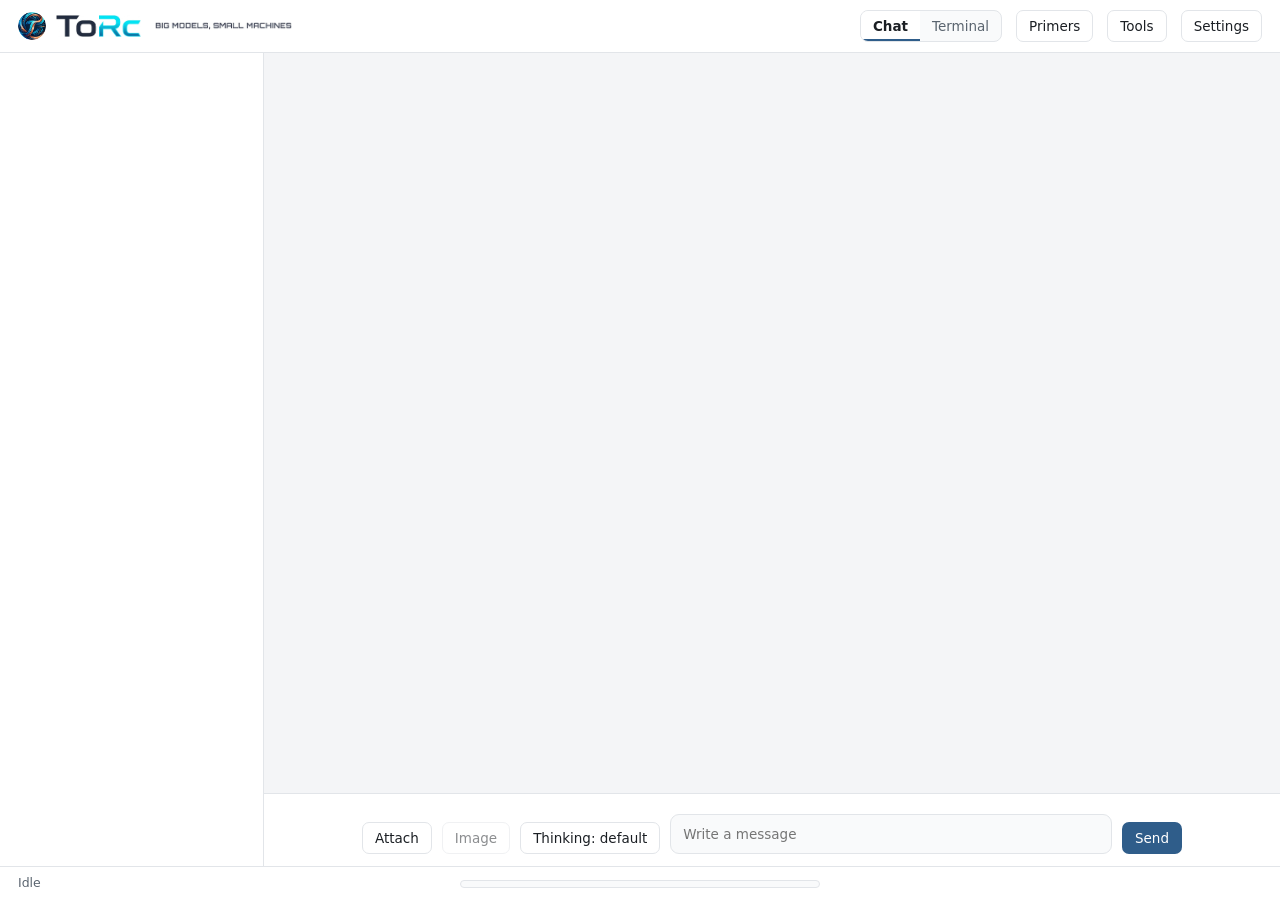
<file: ui/renderer/index.html>
<!doctype html>
<html>
<head>
<meta charset="utf-8">
<title>ToRc</title>
<link rel="stylesheet" href="styles.css">
</head>
<body>
  <header class="top">
    <div class="brand"><img class="mark" src="../assets/mark-color.png" alt=""><img class="word light" src="../assets/word-light.png" alt="ToRc"><img class="word dark" src="../assets/word-dark.png" alt="ToRc"><img class="tag light" src="../assets/tag-light.png" alt="Big models, small machines"><img class="tag dark" src="../assets/tag-dark.png" alt="Big models, small machines"></div>
    <div class="model" id="model"><span class="dot" id="dot"></span><b id="modelName">No model loaded</b><span id="modelNote"></span></div>
    <button class="btn primary" id="btnLoad">Load a model</button>
    <span class="spacer"></span>
    <div class="seg" id="view"><button data-v="chat" class="on">Chat</button><button data-v="terminal">Terminal</button></div>
    <button class="btn" id="btnPrimers">Primers</button>
    <button class="btn" id="btnTools">Tools</button>
    <button class="btn" id="btnSettings">Settings</button>
  </header>

  <aside class="pane" id="pane"></aside>

  <main class="stage" id="stage">
    <div class="chat" id="chat"></div>
    <div class="term" id="term" hidden></div>
  </main>

  <section class="compose">
    <div class="ctxbar" id="ctxbar" hidden></div>
    <div class="asks" id="asks"></div>
    <div class="files" id="files"></div>
    <div class="box">
      <button class="btn" id="btnAttach" title="Attach text files, or drop them on the window">Attach</button>
      <!-- Roadmap: images. The button is here so the place is kept; the engine reads text only so far -->
      <button class="btn soon" id="btnImage" title="Images: coming soon" disabled>Image</button>
      <button class="btn" id="btnThink" title="Whether a model that can think first does so: as its maker set it, on, or off. Press to change">Thinking: default</button>
      <textarea id="input" rows="1" placeholder="Write a message"></textarea>
      <button class="btn primary" id="btnSend">Send</button>
    </div>
  </section>

  <footer class="strip">
    <div class="bar" id="bar"><i></i></div>
    <span id="status">Idle</span>
    <span class="spacer"></span>
    <span id="ctxnote" class="num"></span>
    <span id="speeds" class="num"></span>
  </footer>

  <div id="sheet"></div>
  <script src="explain.js"></script>
  <script src="ui.js"></script>
  <script src="sampling.js"></script>
  <script src="chat.js"></script>
  <script src="pane.js"></script>
  <script src="load.js"></script>
  <script src="advanced.js"></script>
  <script src="settings.js"></script>
  <script src="tools.js"></script>
  <script src="primers.js"></script>
  <script src="app.js"></script>
</body>
</html>
</file>
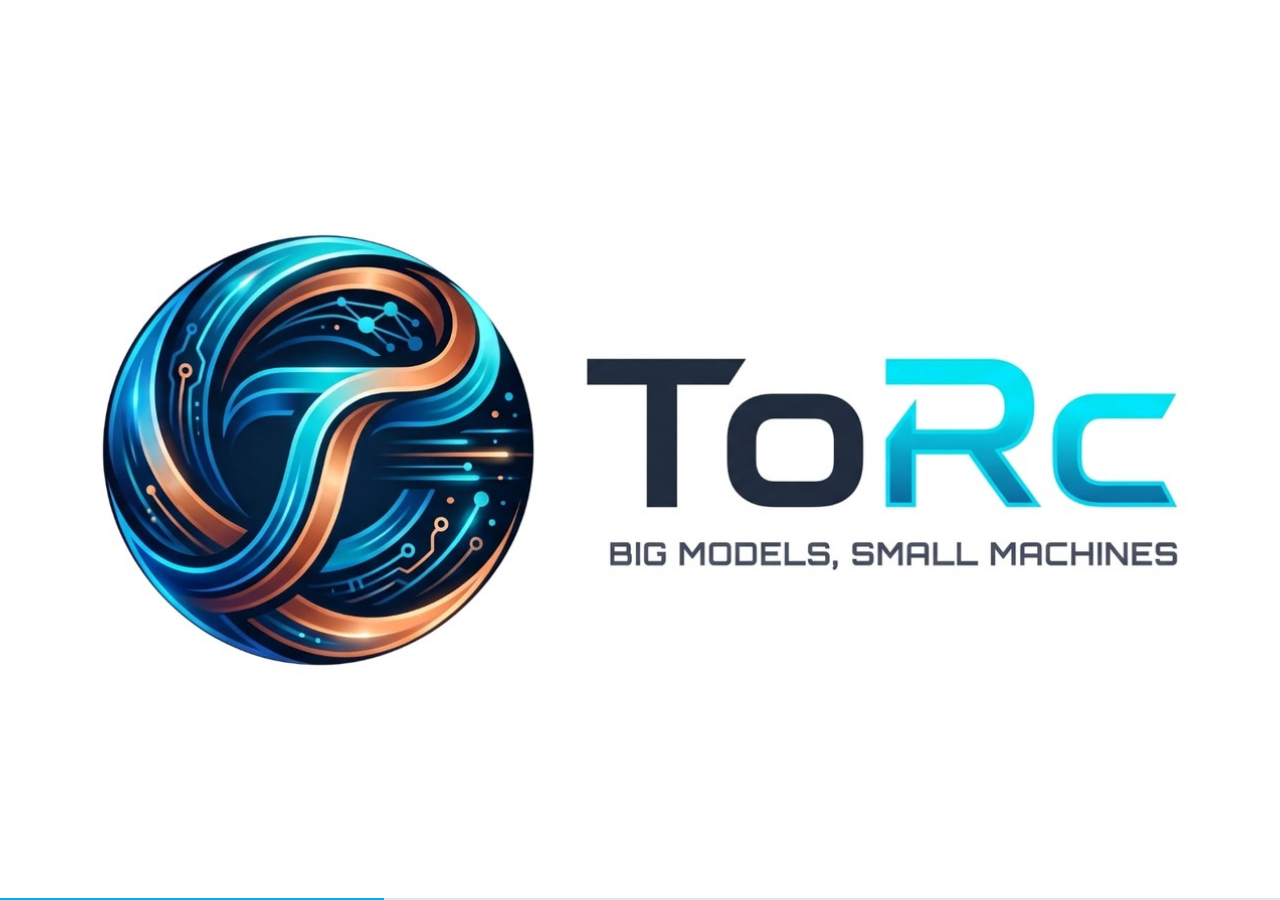
<file: ui/renderer/splash.html>
<!doctype html>
<html>
<head>
<meta charset="utf-8">
<title>ToRc</title>
<style>
  :root { --ground:#FFFFFF; --accent:#00AEEF; --line:#E3E6EA; }
  @media (prefers-color-scheme: dark) { :root { --ground:#000000; --line:#1B2026; } }
  html, body { margin:0; height:100%; background:var(--ground); overflow:hidden; cursor:default; user-select:none; }
  body { display:grid; place-items:center; opacity:0; animation:in .5s ease-out .05s forwards; }
  body.leaving { animation:out .35s ease-in forwards; }
  @keyframes in { to { opacity:1; } }
  @keyframes out { from { opacity:1; } to { opacity:0; } }
  img { width:88%; height:auto; display:block; }
  .dark { display:none; }
  @media (prefers-color-scheme: dark) { .light { display:none; } .dark { display:block; } }
  .bar { position:absolute; left:0; right:0; bottom:0; height:2px; background:var(--line); overflow:hidden; }
  .bar i { position:absolute; inset:0; width:30%; background:var(--accent); animation:run 1.4s ease-in-out infinite; }
  @keyframes run { from { transform:translateX(-100%); } to { transform:translateX(340%); } }
  @media (prefers-reduced-motion: reduce) { * { animation-duration:0s !important; } body { opacity:1; } }
</style>
</head>
<body>
  <img class="light" src="../assets/splash-light.jpg" alt="ToRc. Big models, small machines">
  <img class="dark" src="../assets/splash-dark.jpg" alt="ToRc. Big models, small machines">
  <div class="bar"><i></i></div>
</body>
</html>
</file>
<file: ui/renderer/styles.css>
/* ToRc: quiet and desktop-native. One accent (steel blue), semantic colours only for state. Light by default, dark
   with the system. The terminal view is always dark. */
:root {
  --ground: #F4F5F7; --panel: #FFFFFF; --panel2: #F9FAFB; --line: #E2E5E9;
  --ink: #1B1F24; --ink2: #5A646F; --ink3: #8A939D;
  --accent: #2F5D8A; --accent-soft: #E7EEF5;
  --good: #2E7D4F; --good-soft: #E6F2EB; --warn: #A86A12; --warn-soft: #FBF1E1; --bad: #B83227; --bad-soft: #FBE9E7;
  --shadow: 0 1px 2px rgba(16, 24, 32, .06), 0 8px 24px rgba(16, 24, 32, .08);
  --ui: "Segoe UI Variable Text", "Segoe UI", system-ui, sans-serif;
  --display: "Segoe UI Variable Display", "Segoe UI", system-ui, sans-serif;
  --mono: "Cascadia Mono", "Cascadia Code", Consolas, monospace;
  --term: #0E1114; --term-ink: #D7DCE2; --term-dim: #7C8792; --term-accent: #79A9D8;
  color-scheme: light;
}
@media (prefers-color-scheme: dark) {
  :root {
    --ground: #101317; --panel: #161A1F; --panel2: #1B2026; --line: #262C33;
    --ink: #E5E8EC; --ink2: #9AA4AF; --ink3: #6C7681;
    --accent: #79A9D8; --accent-soft: #1C2A38;
    --good: #5FB585; --good-soft: #17271E; --warn: #D9A04A; --warn-soft: #2A2214; --bad: #E06A5F; --bad-soft: #2E1816;
    --shadow: 0 1px 2px rgba(0, 0, 0, .4), 0 10px 30px rgba(0, 0, 0, .35);
    color-scheme: dark;
  }
}

* { box-sizing: border-box; }
[hidden] { display: none !important; }
html, body { height: 100%; }
body {
  margin: 0; background: var(--ground); color: var(--ink); font: 13.5px/1.5 var(--ui);
  display: grid; grid-template-columns: 264px minmax(0, 1fr); grid-template-rows: auto minmax(0, 1fr) auto auto;
  grid-template-areas: 'top top' 'pane stage' 'pane compose' 'strip strip'; overflow: hidden; animation: fadein .45s ease-out both;
}
@keyframes fadein { from { opacity: 0; } to { opacity: 1; } }
@keyframes rise { from { opacity: 0; transform: translateY(4px); } to { opacity: 1; transform: none; } }
@keyframes pop { from { opacity: 0; transform: scale(.97); } to { opacity: 1; transform: none; } }
button, input, select, textarea { font: inherit; color: inherit; }
:focus-visible { outline: 2px solid var(--accent); outline-offset: 2px; border-radius: 4px; }
.muted { color: var(--ink3); }
.num { font-variant-numeric: tabular-nums; }

/* top bar */
.top { grid-area: top; display: flex; align-items: center; gap: 14px; padding: 10px 18px; background: var(--panel); border-bottom: 1px solid var(--line); }
.brand { display: flex; align-items: center; gap: 10px; }
.model { display: flex; align-items: center; gap: 8px; padding: 4px 10px; border: 1px solid var(--line); border-radius: 8px;
  background: var(--panel2); color: var(--ink2); font-size: 12.5px; max-width: 46vw; }
.model b { color: var(--ink); font-weight: 600; overflow: hidden; text-overflow: ellipsis; white-space: nowrap; }
.dot { width: 8px; height: 8px; border-radius: 50%; background: var(--ink3); flex: none; }
.dot.good { background: var(--good); } .dot.warn { background: var(--warn); } .dot.bad { background: var(--bad); }
.spacer { flex: 1; }
.seg { display: inline-flex; border: 1px solid var(--line); border-radius: 8px; overflow: hidden; background: var(--panel2); }
.seg button { border: 0; background: transparent; padding: 5px 12px; cursor: pointer; color: var(--ink2); }
.seg button.on { background: var(--panel); color: var(--ink); font-weight: 600; box-shadow: inset 0 -2px 0 var(--accent); }

/* buttons, badges */
.btn { border: 1px solid var(--line); background: var(--panel); border-radius: 7px; padding: 5px 12px; cursor: pointer;
  transition: background .12s, border-color .12s; }
.btn:hover { background: var(--panel2); border-color: var(--ink3); }
.btn.primary { background: var(--accent); color: #fff; border-color: transparent; }
.btn.primary:hover { filter: brightness(1.08); }
.btn:disabled { opacity: .5; cursor: default; }
.btn.ghost { border-color: transparent; background: transparent; color: var(--ink2); }
.badge { display: inline-flex; align-items: center; gap: 5px; padding: 1px 8px; border-radius: 999px; font-size: 11.5px;
  background: var(--panel2); color: var(--ink2); border: 1px solid var(--line); white-space: nowrap; }
.badge.good { background: var(--good-soft); color: var(--good); border-color: transparent; }
.badge.warn { background: var(--warn-soft); color: var(--warn); border-color: transparent; }
.badge.accent { background: var(--accent-soft); color: var(--accent); border-color: transparent; }
.info { width: 20px; height: 20px; border-radius: 50%; border: 1px solid var(--line); background: var(--panel); color: var(--ink3);
  font: 600 11.5px var(--display); cursor: pointer; flex: none; line-height: 1; }
.info:hover, .info.on { color: var(--accent); border-color: var(--accent); background: var(--accent-soft); }

/* the conversation */
.stage { grid-area: stage; min-height: 0; overflow: auto; }
.chat { max-width: 820px; margin: 0 auto; padding: 26px 28px 30px; }
.empty { margin-top: 14vh; text-align: center; color: var(--ink2); }
.empty .glyph { justify-content: center; height: 34px; margin-bottom: 18px; gap: 6px; }
.empty .glyph i { width: 8px; border-radius: 2px; }
.empty .glyph i:nth-child(1) { height: 34px; } .empty .glyph i:nth-child(2) { height: 23px; }
.empty .glyph i:nth-child(3) { height: 28px; } .empty .glyph i:nth-child(4) { height: 15px; }
.empty h2 { font: 600 18px var(--display); color: var(--ink); margin: 0 0 6px; }
.empty p { max-width: 44ch; margin: 0 auto 16px; }
.turn { margin: 0 0 22px; animation: rise .25s ease-out both; }
.turn .who { font-size: 11px; letter-spacing: .09em; text-transform: uppercase; color: var(--ink3); margin-bottom: 5px; }
.turn.user .body { background: var(--panel); border: 1px solid var(--line); border-radius: 10px; padding: 10px 14px; }
.turn .body { white-space: pre-wrap; overflow-wrap: anywhere; font-size: 14px; line-height: 1.6; }
.turn .file { display: inline-flex; align-items: center; gap: 6px; margin: 0 6px 6px 0; }
.think { margin: 0 0 8px; border-left: 2px solid var(--line); padding: 2px 0 2px 12px; color: var(--ink3); font-size: 13px; }
.think summary { cursor: pointer; color: var(--ink3); font-size: 12px; }
.speeds { margin-top: 8px; font-size: 12px; color: var(--ink3); }

/* the input row */
.compose { grid-area: compose; background: var(--panel); border-top: 1px solid var(--line); padding: 12px 18px; }
.compose .box { max-width: 820px; margin: 0 auto; display: flex; gap: 10px; align-items: flex-end; }
.compose textarea { flex: 1; min-height: 40px; max-height: 180px; resize: none; padding: 9px 12px; border: 1px solid var(--line);
  border-radius: 9px; background: var(--panel2); outline: 0; transition: border-color .15s, box-shadow .15s; }
.compose textarea:focus { border-color: var(--accent); box-shadow: 0 0 0 3px var(--accent-soft); }
.compose .files { max-width: 820px; margin: 0 auto 8px; }
.soon { opacity: .5; cursor: default; }

/* the bottom strip: progress while a reply is made, then that reply's own speeds */
.strip { grid-area: strip; display: flex; align-items: center; gap: 18px; padding: 7px 18px; min-height: 34px; background: var(--panel);
  border-top: 1px solid var(--line); font-size: 12.5px; color: var(--ink2); white-space: nowrap; overflow: hidden; }
.bar { height: 6px; width: 180px; background: var(--panel2); border-radius: 999px; overflow: hidden; border: 1px solid var(--line); }
.bar i { display: block; height: 100%; width: 0; background: var(--accent); border-radius: 999px; transition: width .4s ease; }
.bar.busy i { width: 35%; animation: run 1.3s ease-in-out infinite; }
@keyframes run { from { transform: translateX(-110%); } to { transform: translateX(300%); } }
.strip b { color: var(--ink); font-weight: 600; font-variant-numeric: tabular-nums; }

/* the terminal view */
.term { height: 100%; background: var(--term); color: var(--term-ink); font: 13px/1.55 var(--mono); padding: 18px 22px; overflow: auto; }
.term .ln { white-space: pre-wrap; overflow-wrap: anywhere; }
.term .p { color: var(--term-accent); } .term .d { color: var(--term-dim); }
.term .cur::after { content: "\2588"; color: var(--term-accent); animation: blink 1s steps(2) infinite; }
@keyframes blink { 50% { opacity: 0; } }
body.terminal .compose { background: var(--term); border-top-color: #1C2228; }
body.terminal .compose .btn:not(.primary) { background: #12161A; border-color: #232A31; color: var(--term-ink); }
body.terminal .compose textarea { background: #12161A; border-color: #232A31; color: var(--term-ink); font-family: var(--mono); }

/* sheets */
.sheet { position: fixed; inset: 0; z-index: 30; display: grid; place-items: center; padding: 24px; background: rgba(10, 14, 18, .32);
  animation: fadein .18s ease-out; }
.sheet-card { position: relative; width: min(760px, 100%); max-height: 88vh; overflow: auto; background: var(--ground);
  border: 1px solid var(--line); border-radius: 14px; box-shadow: var(--shadow); animation: rise .2s ease-out; }
.sheet-card.wide { width: min(980px, 100%); }
.sheet-body { padding: 24px 28px 26px; }
.sheet-close { position: absolute; top: 10px; right: 12px; width: 30px; height: 30px; border: 0; background: transparent; font-size: 20px;
  color: var(--ink3); border-radius: 6px; cursor: pointer; }
.sheet-close:hover { background: var(--panel2); color: var(--ink); }
.title { font: 600 20px/1.25 var(--display); margin: 0 0 4px; }
.lead { color: var(--ink2); margin: 0 0 18px; }
h3 { font: 600 11px var(--ui); margin: 22px 0 8px; color: var(--ink3); letter-spacing: .09em; text-transform: uppercase; }
.rows { border: 1px solid var(--line); border-radius: 10px; background: var(--panel); overflow: hidden; }
.row { display: flex; align-items: center; gap: 12px; padding: 10px 14px; border-bottom: 1px solid var(--line); }
.row:last-child { border-bottom: 0; }
.row .lb { flex: 1; min-width: 0; }
.row .lb b { display: block; font-weight: 600; }
.row .lb span { display: block; color: var(--ink3); font-size: 12px; overflow: hidden; text-overflow: ellipsis; white-space: nowrap; }
.row .lb code { font: 12px var(--mono); color: var(--ink2); }
.row input[type=text], .row input[type=number], .row select { width: 190px; padding: 5px 9px; border: 1px solid var(--line); border-radius: 7px;
  background: var(--panel2); outline: 0; }
.row input:focus, .row select:focus { border-color: var(--accent); box-shadow: 0 0 0 3px var(--accent-soft); }
.row.explain { display: block; background: var(--accent-soft); color: var(--ink); font-size: 13px; animation: rise .18s ease-out; }
.row.explain b { color: var(--accent); }
.switch { position: relative; width: 38px; height: 22px; flex: none; }
.switch input { position: absolute; inset: 0; opacity: 0; cursor: pointer; }
.switch i { position: absolute; inset: 0; border-radius: 999px; background: var(--line); transition: background .15s; }
.switch i::after { content: ""; position: absolute; top: 3px; left: 3px; width: 16px; height: 16px; border-radius: 50%; background: var(--panel);
  box-shadow: 0 1px 2px rgba(0, 0, 0, .25); transition: transform .15s; }
.switch input:checked + i { background: var(--accent); }
.switch input:checked + i::after { transform: translateX(16px); }
.search { display: flex; align-items: center; gap: 8px; padding: 6px 10px; border: 1px solid var(--line); border-radius: 8px;
  background: var(--panel); margin-bottom: 4px; }
.search input { flex: 1; border: 0; outline: 0; background: transparent; }
.pick { display: grid; grid-template-columns: 1fr 1fr; gap: 10px; margin: 6px 0 4px; }
.pick label { display: block; padding: 12px 14px; border: 1px solid var(--line); border-radius: 10px; background: var(--panel); cursor: pointer; }
.pick label:has(input:checked) { border-color: var(--accent); box-shadow: 0 0 0 3px var(--accent-soft); }
.pick input { position: absolute; opacity: 0; }
.pick b { display: block; } .pick span { color: var(--ink3); font-size: 12.5px; }
.note { color: var(--ink2); font-size: 12.5px; }
.row-actions { display: flex; gap: 8px; margin-top: 18px; justify-content: flex-end; }
.toast { position: fixed; bottom: 96px; left: 50%; transform: translateX(-50%); z-index: 40; padding: 9px 16px; border-radius: 9px;
  background: var(--ink); color: var(--ground); font-size: 13px; box-shadow: var(--shadow); animation: rise .2s ease-out; }
@media (prefers-reduced-motion: reduce) { *, *::before, *::after { animation: none !important; transition: none !important; } }

.joblog { margin: 0 0 14px; padding: 14px 16px; height: 300px; overflow: auto; background: var(--term); color: var(--term-ink); border-radius: 8px; font: 12.5px/1.6 var(--mono); white-space: pre-wrap; }

/* the side pane: actions, what is loaded, the chats. Chat view only; the terminal view has the page to itself */
.pane { grid-area: pane; min-height: 0; display: flex; flex-direction: column; gap: 12px; padding: 14px 12px; background: var(--panel);
  border-right: 1px solid var(--line); overflow: hidden; }
body.terminal { grid-template-columns: minmax(0, 1fr); grid-template-areas: 'top' 'stage' 'compose' 'strip'; }
body.terminal .pane { display: none; }
body:not(.terminal) .top .model, body:not(.terminal) #btnLoad { display: none; }
.pane-acts { display: grid; grid-template-columns: 1fr 1fr; gap: 8px; }
.pane-acts .btn { padding: 7px 6px; white-space: nowrap; overflow: hidden; text-overflow: ellipsis; }
.pane-card { border: 1px solid var(--line); border-radius: 10px; background: var(--panel2); padding: 11px 12px; font-size: 12.5px; }
.pane-model { display: flex; align-items: center; gap: 8px; margin-bottom: 8px; }
.pane-model b { font-weight: 600; overflow: hidden; text-overflow: ellipsis; white-space: nowrap; }
.pane-load { width: 100%; margin: 2px 0 8px; overflow: hidden; text-overflow: ellipsis; white-space: nowrap; }
.pane-pending { display: flex; align-items: center; justify-content: space-between; gap: 8px; margin: 0 0 8px; padding: 7px 9px; border-radius: 8px; background: var(--warn-soft); color: var(--warn); font-size: 12px; }
.pane-pending .btn { flex: none; }
.pending-note { display: flex; align-items: center; justify-content: space-between; gap: 12px; margin-bottom: 14px; border-radius: 8px; }
.pending-note[hidden] { display: none; }
.pending-note .btn { flex: none; }
.kv { display: flex; justify-content: space-between; gap: 10px; padding: 2px 0; color: var(--ink2); }
.kv b { color: var(--ink); font-weight: 500; }
.meter { height: 5px; margin: 4px 0 7px; border-radius: 999px; background: var(--panel); border: 1px solid var(--line); overflow: hidden; }
.meter i { display: block; height: 100%; background: var(--accent); border-radius: 999px; transition: width .4s ease; }
.meter.warn i { background: var(--warn); }
.pane-compact { display: flex; align-items: center; justify-content: space-between; gap: 8px; margin-top: 9px; padding-top: 9px; border-top: 1px solid var(--line); }
.tick { display: inline-flex; align-items: center; gap: 6px; color: var(--ink2); cursor: pointer; }
.tick input { accent-color: var(--accent); margin: 0; }
.pane-h { margin: 4px 4px -4px; font-size: 11px; letter-spacing: .09em; text-transform: uppercase; color: var(--ink3); font-weight: 600; }
.chats { flex: 1; min-height: 0; overflow: auto; display: flex; flex-direction: column; gap: 2px; }
.pane-none { padding: 6px 4px; font-size: 12.5px; }
.chat-row { display: flex; align-items: center; border-radius: 7px; }
.chat-row:hover { background: var(--panel2); }
.chat-row.on { background: var(--accent-soft); }
.chat-pick { flex: 1; min-width: 0; display: flex; align-items: baseline; gap: 8px; border: 0; background: transparent; padding: 7px 8px; cursor: pointer; text-align: left; }
.chat-pick b { flex: 1; min-width: 0; font-weight: 500; overflow: hidden; text-overflow: ellipsis; white-space: nowrap; }
.chat-row.on .chat-pick b { color: var(--accent); font-weight: 600; }
.chat-pick span { flex: none; font-size: 11.5px; color: var(--ink3); }
.chat-del { border: 0; background: transparent; color: var(--ink3); cursor: pointer; padding: 4px 8px; border-radius: 6px; visibility: hidden; font-size: 12px; }
.chat-row:hover .chat-del, .chat-del.sure { visibility: visible; }
.chat-del.sure { color: var(--bad); background: var(--bad-soft); }

/* a compacted chat: what came before the mark is still there, only quieter */
.turn.old > * { opacity: .5; }
.compacted { margin: 0 0 22px; padding: 9px 14px; border: 1px dashed var(--line); border-radius: 10px; color: var(--ink2); font-size: 13px; white-space: pre-wrap; }
.compacted summary { cursor: pointer; color: var(--ink3); font-size: 12px; }

/* advanced and tools */
.mono { font-family: var(--mono); font-size: 12.5px; }
.ctl { display: flex; align-items: center; gap: 8px; }
.envbox { width: 110px; }
.envbox.set { border-color: var(--accent); background: var(--accent-soft); }
.search { display: flex; gap: 10px; align-items: center; }
.search input { flex: 1; }
.note.warn { margin: 0; padding: 9px 14px; background: var(--warn-soft); color: var(--warn); font-size: 12.5px; }
/* Auto-tune's question before the NPU or the GPU is used: one framed block each */
.note.consent { margin-top: 12px; padding: 12px 14px; border: 1px solid var(--line); border-radius: 8px; background: var(--panel2); }
.addform { gap: 8px; }
.addform input:nth-child(2) { flex: 1; }

.turn .body code { font: 12.5px var(--mono); background: var(--panel2); border: 1px solid var(--line); border-radius: 4px; padding: 0 4px; }
.turn .body pre.code { margin: 8px 0; padding: 10px 12px; background: var(--term); color: var(--term-ink); border-radius: 8px; font: 12.5px/1.55 var(--mono); overflow: auto; white-space: pre; }

/* primers */
.kv-btn { width: 100%; border: 0; background: transparent; cursor: pointer; font: inherit; text-align: left; }
.kv-btn b { color: var(--accent); overflow: hidden; text-overflow: ellipsis; white-space: nowrap; max-width: 60%; }
.primer-edit { padding: 12px; display: flex; flex-direction: column; gap: 10px; }
.primer-text { min-height: 150px; resize: vertical; padding: 10px 12px; border: 1px solid var(--line); border-radius: 8px; background: var(--panel2); font: 13px/1.55 var(--ui); outline: 0; }
.primer-text:focus { border-color: var(--accent); box-shadow: 0 0 0 3px var(--accent-soft); }

.kv-pick { align-items: center; margin-top: 3px; }
.kv-pick select { max-width: 62%; padding: 3px 6px; border: 1px solid var(--line); border-radius: 6px; background: var(--panel); font-size: 12.5px; }
.unload { margin-left: auto; border: 0; background: transparent; color: var(--ink3); cursor: pointer; font-size: 12px; padding: 0 2px; flex: none; }
.unload:hover { color: var(--bad); }
.pane-model b { flex: 1; min-width: 0; }

.switch.off { opacity: .45; }
.primer-name { padding: 8px 12px; border: 1px solid var(--line); border-radius: 8px; background: var(--panel2); outline: 0; }

/* the mark */
.brand .mark { width: 28px; height: 28px; display: block; border-radius: 50%; }
/* the wordmark and the tagline, cut from the logo: the light theme's or the dark theme's */
.brand .word { height: 22px; display: block; }
.brand .tag { height: 8px; display: block; margin-left: 4px; align-self: center; }
.brand .dark { display: none; }
@media (prefers-color-scheme: dark) { .brand .light { display: none; } .brand .dark { display: block; } }
.empty .mark-big { width: 76px; height: 76px; display: block; margin: 0 auto 18px; }

/* a tool call waiting for the user's yes or no */
.asks { max-width: 820px; margin: 0 auto; }
.ask { display: flex; align-items: center; gap: 10px; margin-bottom: 8px; padding: 8px 12px; border: 1px solid var(--line);
  border-radius: 9px; background: var(--warn-soft); font-size: 12.5px; }
.ask .ask-args { flex: 1; min-width: 0; max-height: 14em; margin: 0; overflow: auto; white-space: pre-wrap;
  overflow-wrap: anywhere; font: 12px var(--mono); color: var(--ink2); }

.joblog.tall { height: 460px; }
.wide-box { width: 300px; }
.key-box { font-family: ui-monospace, Consolas, monospace; font-size: 12px; }
.btn.sure { color: var(--bad); border-color: var(--bad); }

/* the context filling up: a bar over the message box in the chat view, the share in the strip, a line in the terminal */
.ctxbar { max-width: 820px; margin: 0 auto 8px; display: flex; align-items: center; justify-content: space-between; gap: 10px;
  padding: 7px 12px; border-radius: 9px; font-size: 12.5px; background: var(--warn-soft); color: var(--warn); }
.ctxbar.full { background: var(--bad-soft); color: var(--bad); }
#ctxnote.warn { color: var(--warn); font-weight: 600; }
#ctxnote.full { color: var(--bad); font-weight: 600; }
.meter.full i { background: var(--bad); }
.term .w { color: #D9A04A; }
.term .b { color: #E06A5F; }

.share { display: inline-flex; align-items: center; gap: 4px; color: var(--ink); }
.share-box { width: 64px; padding: 3px 6px; border: 1px solid var(--line); border-radius: 6px; background: var(--panel); font-size: 12.5px; }

/* the progress bar sits in the middle of the strip, wider, without making the strip any taller */
.strip { position: relative; }
.strip .bar { position: absolute; left: 50%; top: 50%; transform: translate(-50%, -50%); width: min(360px, 30vw); height: 8px; }
/* a narrow window has no middle to spare: the bar goes back in line, first, so the speeds never run under it */
@media (max-width: 960px) {
  .strip .bar { position: static; transform: none; width: 110px; flex: none; }
}
.turn .body .codewrap { margin: 8px 0; }
.turn .body .code-acts { display: flex; justify-content: flex-end; gap: 6px; margin-bottom: -4px; }
.turn .body .code-acts .btn { padding: 2px 8px; font-size: 11.5px; opacity: .85; }
</file>
